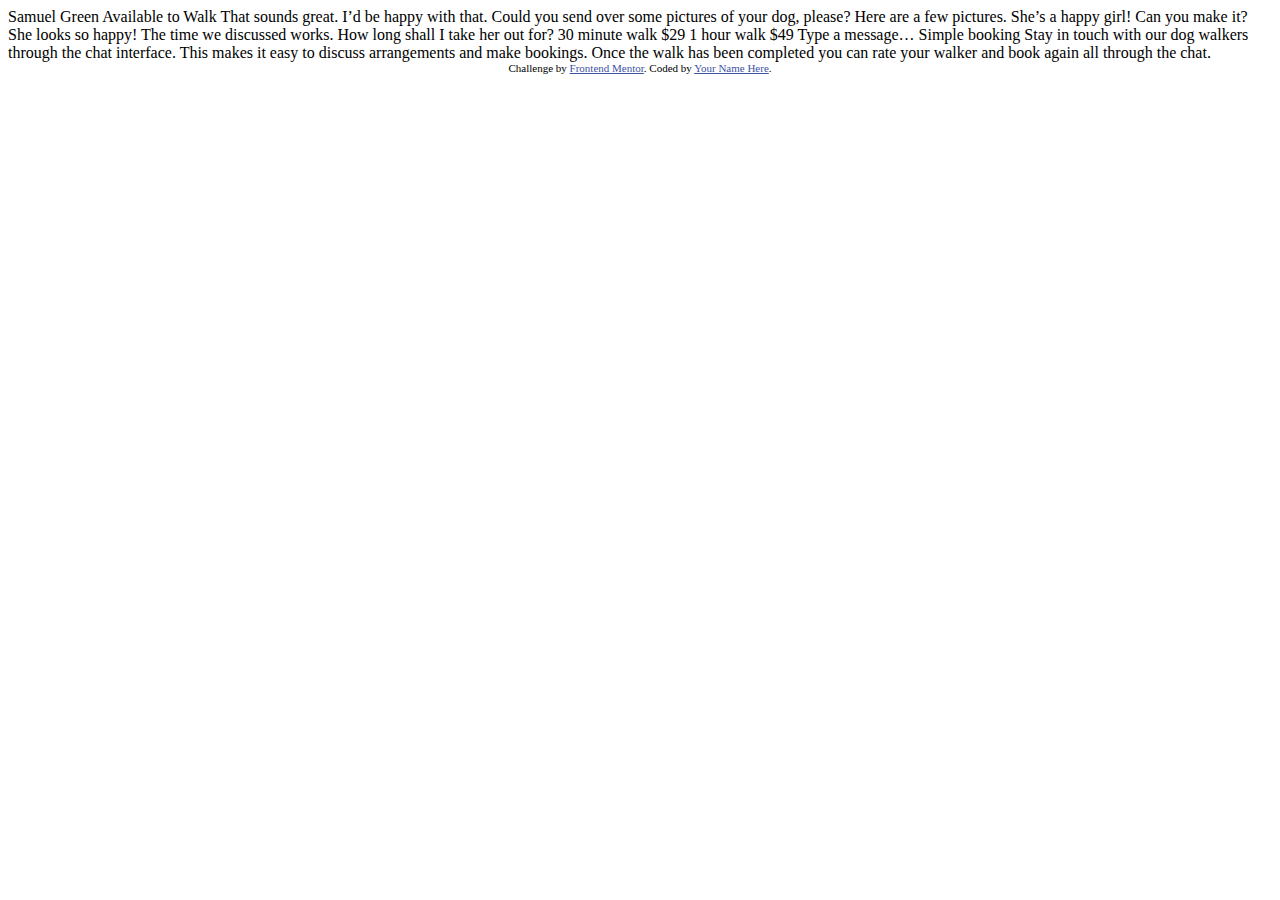
<file: chat-app-css-illustration-master/index.html>
<!DOCTYPE html>
<html lang="en">
<head>
  <meta charset="UTF-8">
  <meta name="viewport" content="width=device-width, initial-scale=1.0"> <!-- displays site properly based on user's device -->

  <link rel="icon" type="image/png" sizes="32x32" href="./images/favicon-32x32.png">
  
  <title>Frontend Mentor | [Challenge Name Here]</title>

  <!-- Feel free to remove these styles or customise in your own stylesheet 👍 -->
  <style>
    .attribution { font-size: 11px; text-align: center; }
    .attribution a { color: hsl(228, 45%, 44%); }
  </style>
</head>
<body>

  Samuel Green
  Available to Walk

  That sounds great. I’d be happy with that.

  Could you send over some pictures of your dog, please?

  Here are a few pictures. She’s a happy girl!

  Can you make it?

  She looks so happy! The time we discussed works. How long shall I take her out for?

  30 minute walk
  $29

  1 hour walk
  $49

  Type a message…

  Simple booking

  Stay in touch with our dog walkers through the chat interface. This makes it easy to 
  discuss arrangements and make bookings. Once the walk has been completed you can rate 
  your walker and book again all through the chat.
  
  <div class="attribution">
    Challenge by <a href="https://www.frontendmentor.io?ref=challenge" target="_blank">Frontend Mentor</a>. 
    Coded by <a href="#">Your Name Here</a>.
  </div>
</body>
</html>
</file>
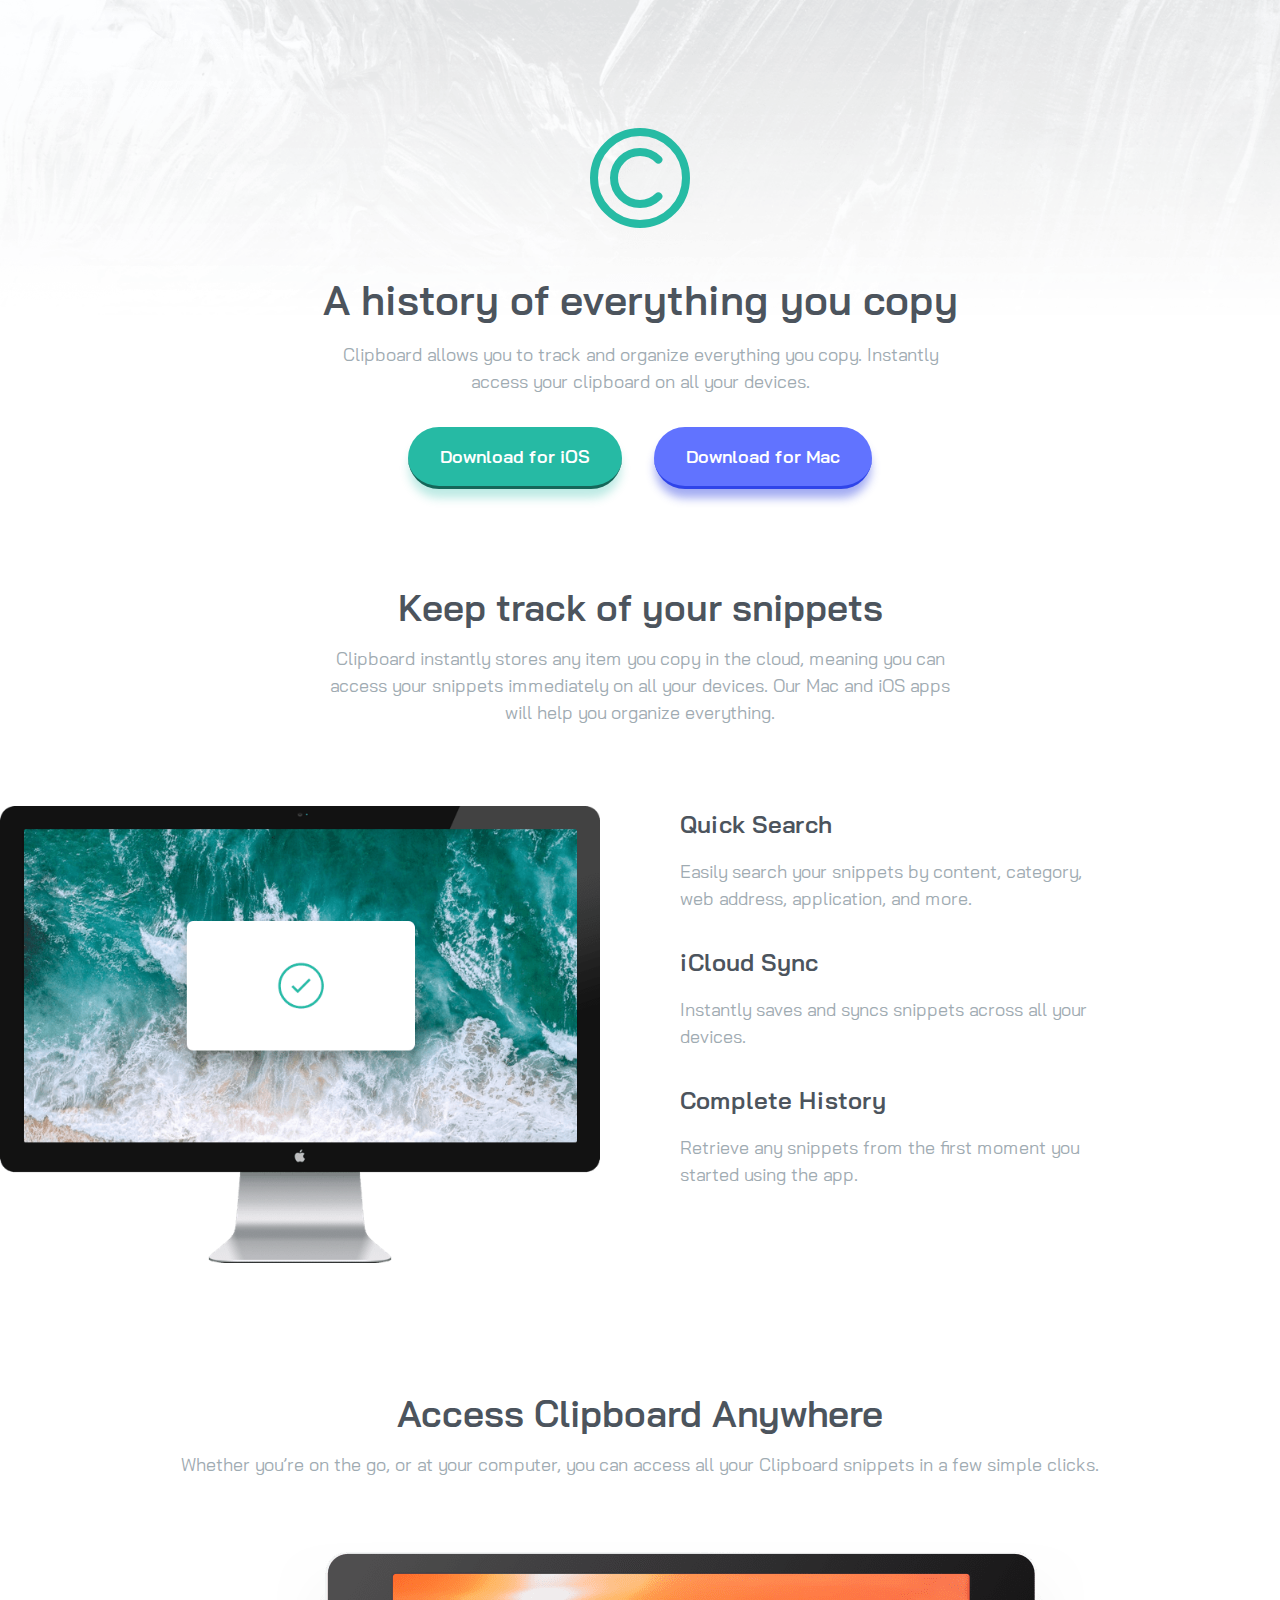
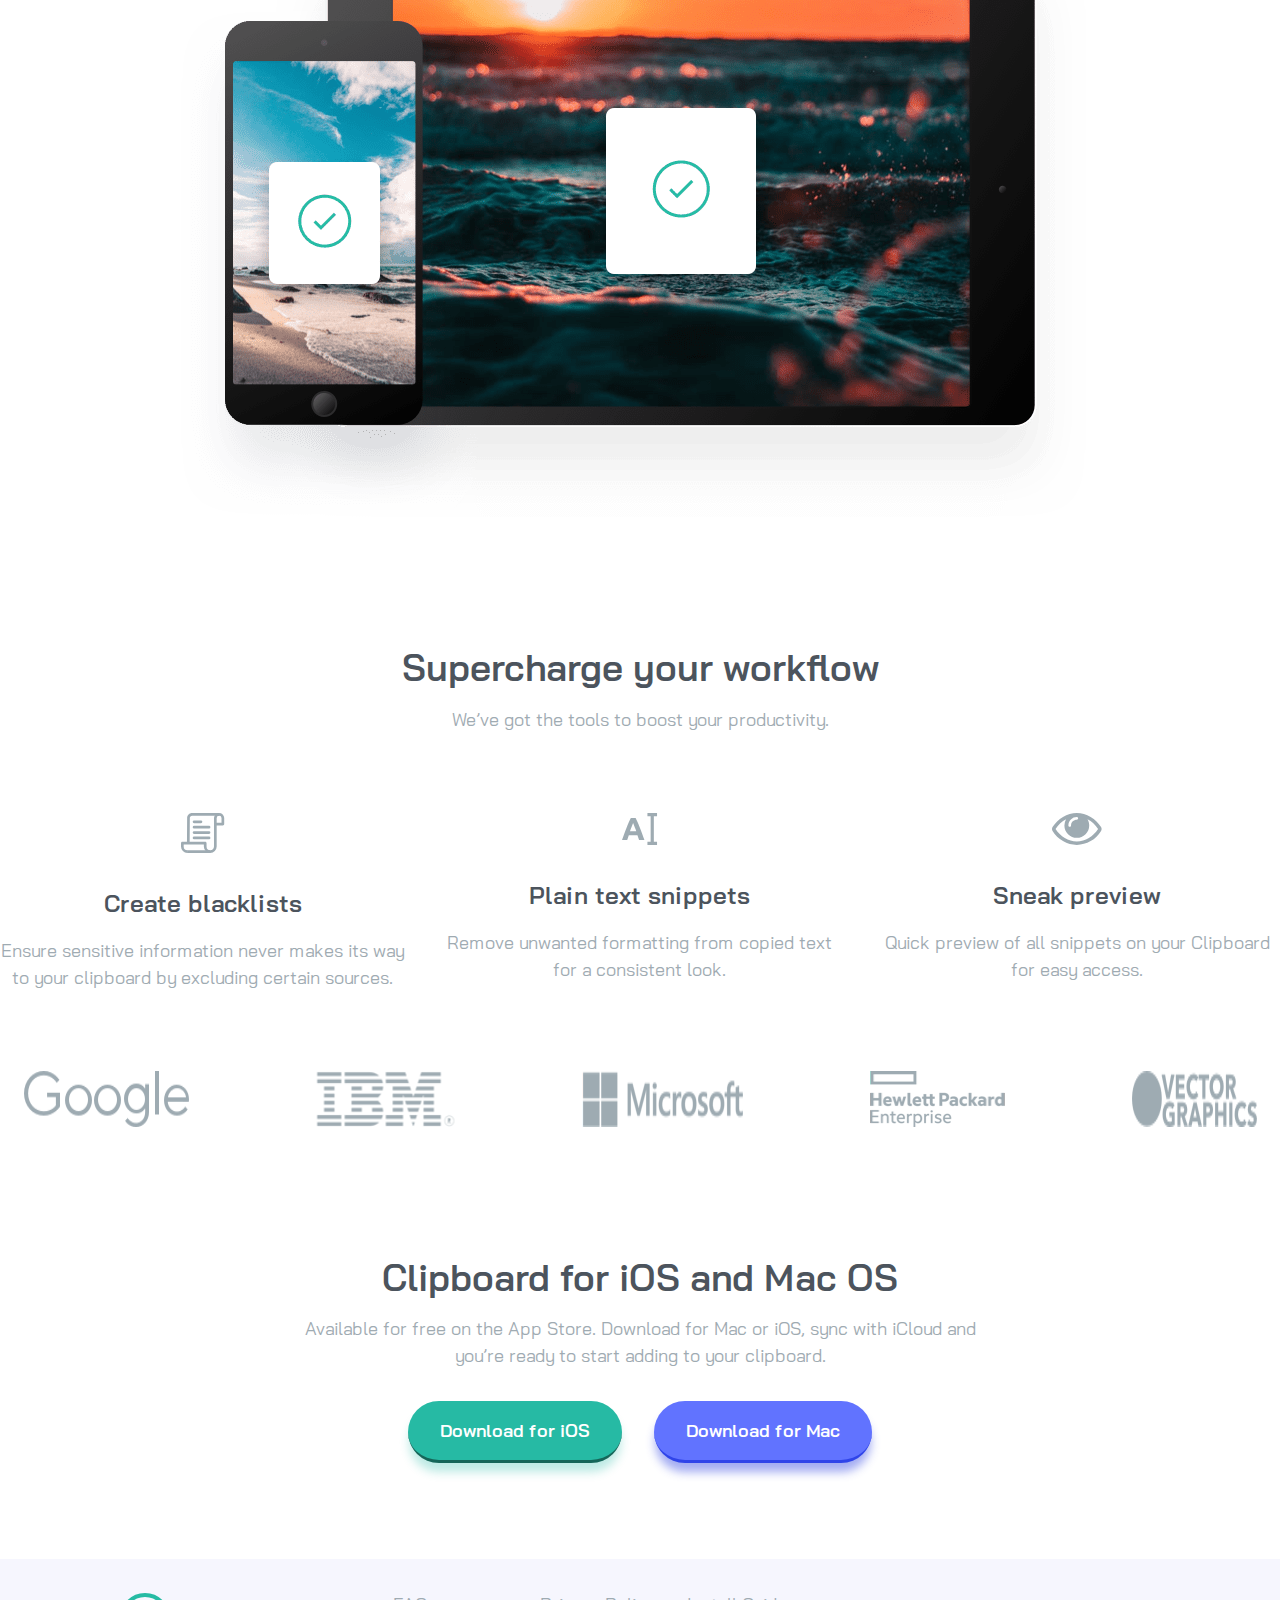
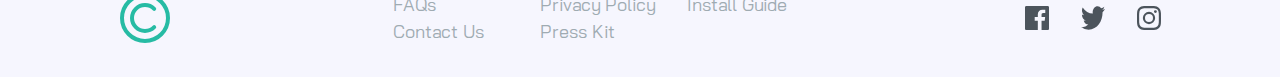
<file: clipboard-landing-page-master/index.html>
<!DOCTYPE html>
<html lang="en">
<head>
  <meta charset="UTF-8">
  <meta name="viewport" content="width=device-width, initial-scale=1.0"> <!-- displays site properly based on user's device -->

  <link rel="icon" type="image/png" sizes="32x32" href="./images/favicon-32x32.png">
  <link rel="stylesheet" href="style.css">
  
  <title>Frontend Mentor | Clipboard landing page</title>

  <!-- Feel free to remove these styles or customise in your own stylesheet 👍 -->
  <style>
    .attribution { font-size: 11px; text-align: center; }
    .attribution a { color: hsl(228, 45%, 44%); }
  </style>
</head>
<body>
<header>
  <div class="header">
    <img src="images/logo.svg" class="main-logo" alt="logo">
    <h1 class="heading"> A history of everything you copy</h1>
    <p class="heading-disc"> Clipboard allows you to track and organize everything you 
  copy. Instantly access your clipboard on all your devices.</p>
  </div>
  <div class="btn-container">
    <button class="Download-btn">Download for iOS</button>
    <button class="Download-btn">Download for Mac</button>
  </div>
</header>
<main>
  <section class="tracking">
    <h2 class="tracking-heading">Keep track of your snippets</h2>
    <p class="tracking-para">Clipboard instantly stores any item you copy in the cloud, 
  meaning you can access your snippets immediately on all your 
  devices. Our Mac and iOS apps will help you organize everything.</p>
    <div class="tracking-container">
      <div class="tracking-img">
        <img src="images/image-computer.png" alt="computer with a check mark">
      </div>
      <div class="tracking-disc">
        <h3>Quick Search</h3>
        <p> Easily search your snippets by content, category, web address, application, and more.</p>
        <h3>iCloud Sync</h3>
        <p>Instantly saves and syncs snippets across all your devices.</p>
        <h3> Complete History</h3>
        <p>Retrieve any snippets from the first moment you started using the app.</p>
      </div>
    </div>
  </section>
  <section class="clipboard">
    <h2>Access Clipboard Anywhere</h2>
    <p> Whether you’re on the go, or at your computer, you can access all your Clipboard 
  snippets in a few simple clicks.</p>
    <img src="images/image-devices.png" alt="devices">
  </section>
  <section class="tools">
    <h2>Supercharge your workflow</h2>
    <p>We’ve got the tools to boost your productivity.</p>
    <div class="tools-list">
      <div>
        <img src="images/icon-blacklist.svg" alt="">
        <h3>Create blacklists</h3>
        <p> Ensure sensitive information never makes its way to your clipboard by excluding certain sources.</p>
      </div>
      <div>
        <img src="images/icon-text.svg" alt="">
        <h3>Plain text snippets</h3>
        <p>Remove unwanted formatting from copied text for a consistent look.</p>
      </div>
      <div>
        <img src="images/icon-preview.svg" alt="">
        <h3>Sneak preview</h3>
        <p> Quick preview of all snippets on your Clipboard for easy access.</p>
      </div>
    </div>
  </section>
  <section class="logos">
    <img src="images/logo-google.png" alt="">
    <img src="images/logo-ibm.png" alt="">
    <img src="images/logo-microsoft.png" alt="">
    <img src="images/logo-hp.png" alt="">
    <img src="images/logo-vector-graphics.png" alt="">
  </section>
  <section class="download">
    <h2>Clipboard for iOS and Mac OS</h2>
    <p> Available for free on the App Store. Download for Mac or iOS, sync with iCloud 
    and you’re ready to start adding to your clipboard.</p>
    <div class="btn-container">
      <button class="Download-btn">Download for iOS</button>
      <button class="Download-btn">Download for Mac</button>
  </div>
  </section>
</main>
<footer>
    <img src="images/logo.svg" alt="">
    <div class="link-container">
      <div>
        <p>FAQs</p>
        <p>Contact Us</p>
      </div>
      <div>
        <p>Privacy Policy</p>
        <p>Press Kit</p>
      </div>
      <div>
        <p>Install Guide</p>
      </div>
    </div>
    <div class="socials">
      <img src="images/icon-facebook.svg" alt="">
      <img src="images/icon-twitter.svg" alt="">
      <img src="images/icon-instagram.svg" alt="">
    </div>
</footer>
</body>
</html>
</file>
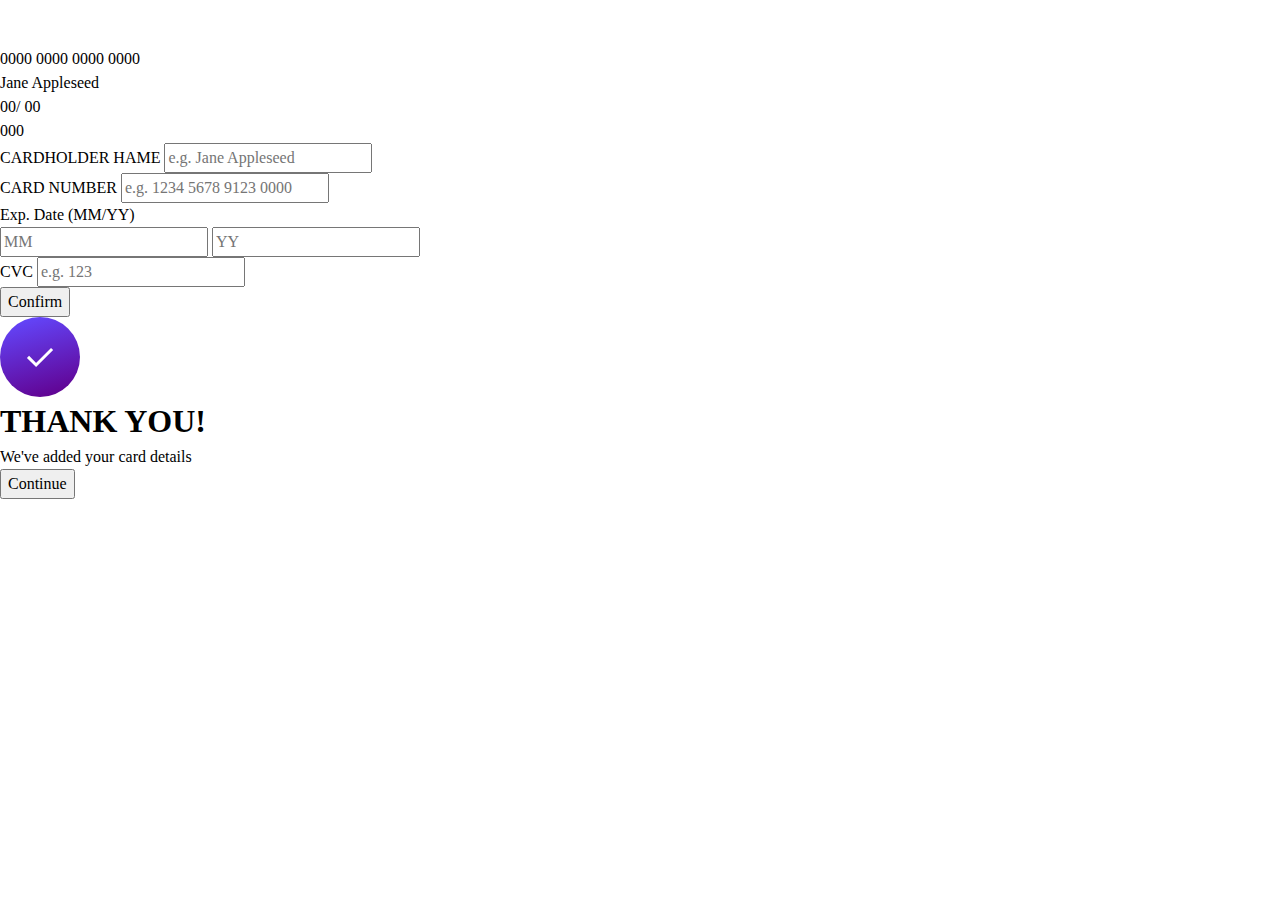
<file: interactive-card-details-form-main/index.html>
<!DOCTYPE html>
<html lang="en">
<head>
  <meta charset="UTF-8">
  <meta name="viewport" content="width=device-width, initial-scale=1.0"> <!-- displays site properly based on user's device -->
  <link rel="stylesheet" href="style.css">
  <link rel="icon" type="image/png" sizes="32x32" href="./images/favicon-32x32.png">
  
  <title>Frontend Mentor | Interactive card details form</title>

  <!-- Feel free to remove these styles or customise in your own stylesheet 👍 -->
  <style>
    .attribution { font-size: 11px; text-align: center; }
    .attribution a { color: hsl(228, 45%, 44%); }
  </style>
</head>
<body>
  <main>
    <div class="container">
      <div class="card-wrapper">
        <div class="cards">
        <div class="card-front">
         <div>
           <img src="images/card-logo.svg" alt="card logo" class="card-logo">
         </div>
          <div class="card-details">
            <div class="card-number">
              0000 0000 0000 0000
            </div>
            <div class="card-name-date">
              <div class="cardholder-name">
                Jane Appleseed
              </div>
              <div class="card-date">
               <span class="month"> 00/</span>
                <span class="year">00</span>
              </div>
            </div>
          </div>
        </div>
        <div class="card-back">
          <div class="cvc">
            000
          </div>
        </div>
      </div>
      </div>
      <div class="forms">
        <form id="card-form">
          <div class="form">
            <label for="cardholder-name">CARDHOLDER HAME</label>
            <input type="text" id="cardholder-name" placeholder="e.g. Jane Appleseed" required>
            <span class="error-msg"></span>
          </div>
          <div class="form">
            <label for="card-number">CARD NUMBER</label>
            <input type="text" id="card-number" inputmode="numeric" placeholder="e.g. 1234 5678 9123 0000" required>
            <span class="error-msg"></span>
          </div>
          <div class="form-container">
             <div class="form">
              <label for="date">Exp. Date (MM/YY)</label>
              <div class="date">
                <label for="month"></label>
                <input type="number" placeholder="MM" id="month">
                <label for="year"></label>
                <input type="number" placeholder="YY" id="year">
                 <span class="error-msg"></span>
              </div>
            </div>
             <div class="form">
              <label for="cvc">CVC</label>
              <input type="number" id="cvc" placeholder="e.g. 123" required>
               <span class="error-msg"></span>
            </div>
          </div>
          <button type="submit" class="submit-btn">Confirm</button>  
        </form>
        <div id="thank-you">
          <img src="images/icon-complete.svg" alt="complete icon">
          <h1>THANK YOU!</h1>
          <p>We've added your card details</p>
          <button id="continue-btn" class="submit-btn">Continue</button>
      </div>
    </div>
  </main>
</body>
<script src="script.js"></script>
</html>
</file>
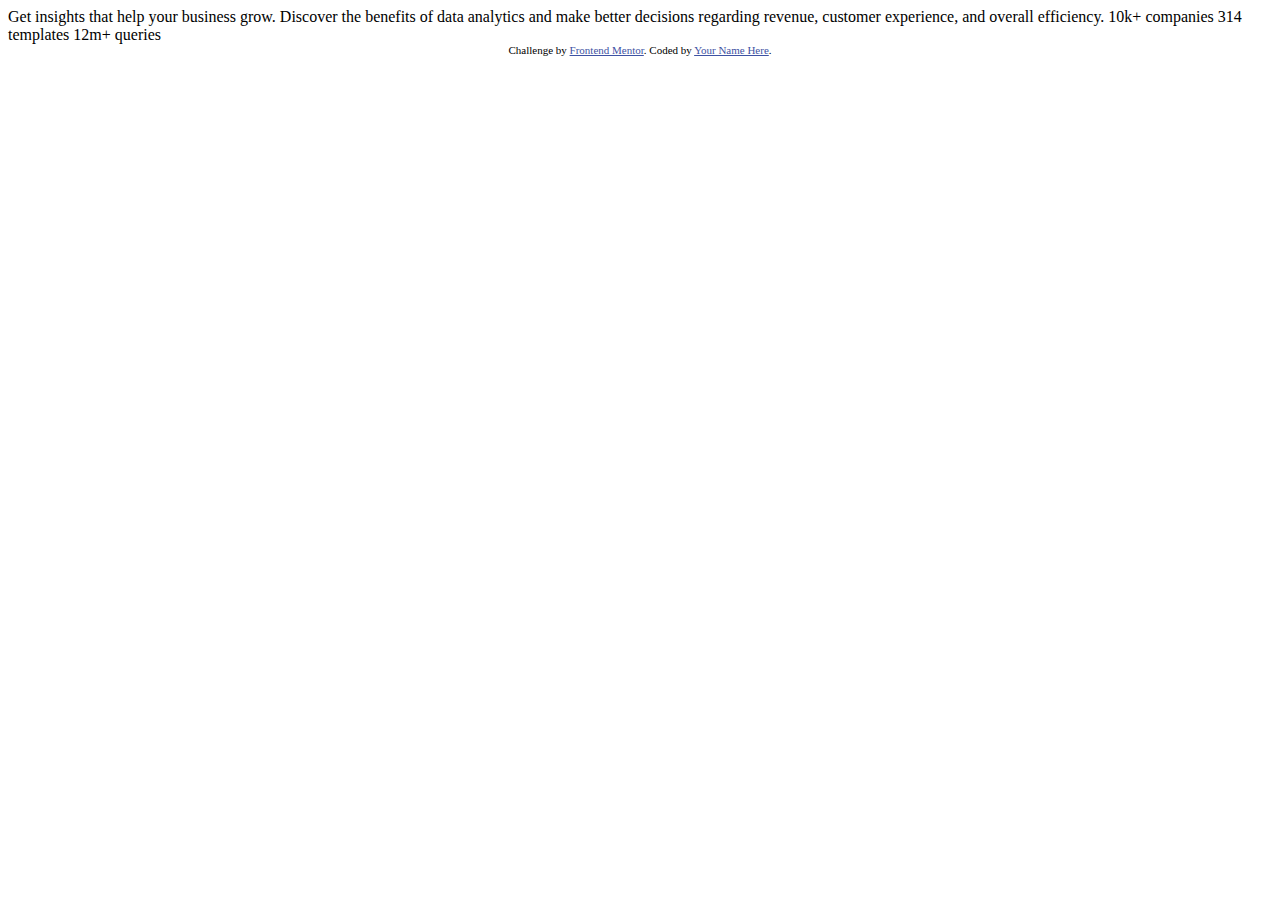
<file: stats-preview-card-component-main/index.html>
<!DOCTYPE html>
<html lang="en">
<head>
  <meta charset="UTF-8">
  <meta name="viewport" content="width=device-width, initial-scale=1.0"> <!-- displays site properly based on user's device -->

  <link rel="icon" type="image/png" sizes="32x32" href="./images/favicon-32x32.png">
  
  <title>Frontend Mentor | Stats preview card component</title>

  <!-- Feel free to remove these styles or customise in your own stylesheet 👍 -->
  <style>
    .attribution { font-size: 11px; text-align: center; }
    .attribution a { color: hsl(228, 45%, 44%); }
  </style>
</head>
<body>

  Get insights that help your business grow.

  Discover the benefits of data analytics and make better decisions regarding revenue, customer 
  experience, and overall efficiency.

  10k+ companies
  314 templates
  12m+ queries

  <div class="attribution">
    Challenge by <a href="https://www.frontendmentor.io?ref=challenge" target="_blank">Frontend Mentor</a>. 
    Coded by <a href="#">Your Name Here</a>.
  </div>
</body>
</html>
</file>
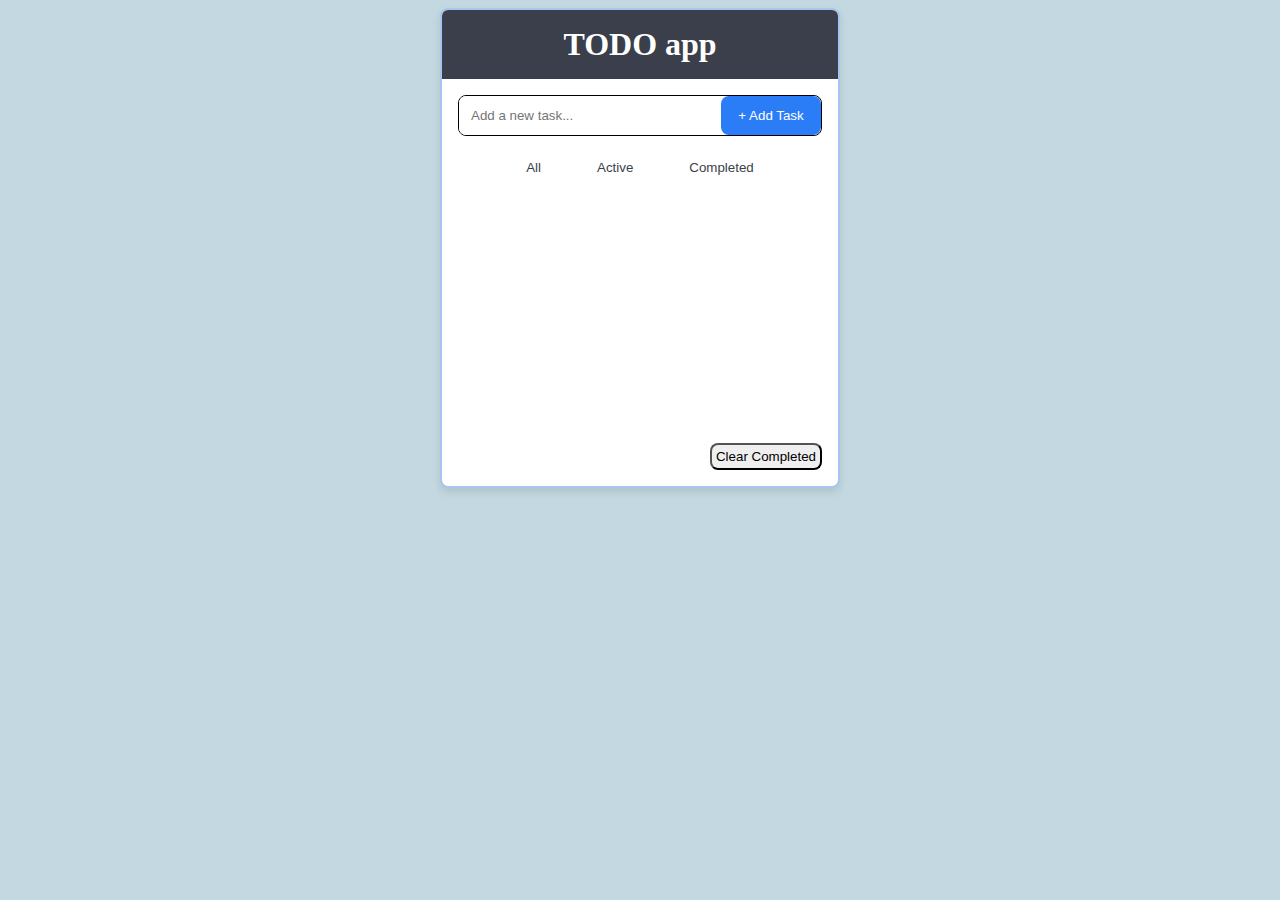
<file: todo-app/index.html>
<!DOCTYPE html>
<html lang="en">
<head>
    <meta charset="UTF-8">
    <meta name="viewport" content="width=device-width, initial-scale=1.0">
    <link rel="stylesheet" href="https://cdnjs.cloudflare.com/ajax/libs/font-awesome/6.5.0/css/all.min.css">
    <link rel="stylesheet" href="style.css">
    <script src="app.js" defer></script>
    <title>TODO</title>
</head>
<body>
    <div class="container">
        <h1>TODO app</h1>
        <div class="search">
            <input type="text" name="" id="input-box" placeholder="Add a new task..." class="input-box">
            <button class="submit-btn">+ Add Task</button>
        </div>
        <div class="filter">
            <button data-filter="all">All</button>
            <button data-filter="active">Active</button>
            <button data-filter="completed">Completed</button>
        </div>
        <ul class="task-list">

        </ul>
        <div class="footer">
            <span class="task-counter"></span>
            <button class="clear-completed">Clear Completed</button>
        </div>
    </div>
    
</body>
</html>
</file>
<file: clipboard-landing-page-master/style.css>
@import url("https://fonts.googleapis.com/css2?family=Bai+Jamjuree:wght@400;600&display=swap");
/* 1. Use a more-intuitive box-sizing model */
*, *::before, *::after {
  box-sizing: border-box;
}

/* 2. Remove default margin */
body, h1, h2, h3, h4, p, figure, blockquote, dl, dd {
  margin: 0;
}

/* 3. Add accessible line-height and improve text rendering */
body {
  min-height: 100vh; /* Optional: ensures body takes up full height */
  line-height: 1.5;
  -webkit-font-smoothing: antialiased;
}

/* 4. Improve media defaults (images are responsive by default) */
img, picture, video, canvas, svg {
  display: block;
  max-width: 100%;
}

/* 5. Inherit fonts for form controls */
input, button, textarea, select {
  font: inherit;
}

/* 6. Remove list styles on ul and ol if desired for navigation */
ul[class], ol[class] {
  list-style: none;
}
:root {
    --clr-primary-500: hsl(171, 66%, 44%);
    --clr-primary-100: hsl(233, 100%, 69%);
    --clr-neutral-700: hsl(210, 10%, 33%);
    --clr-neutral-500: hsl(201, 11%, 66%);
    --ff: "Bai Jamjuree", sans-serif;
    --h1: clamp(2rem, 1.3099rem + 1.8779vw, 2.55rem);
    --h2: clamp(1.85rem, 0.8099rem + 1.8779vw, 2.5rem);
    --h3: clamp(1.5rem, 1.162rem + 0.3756vw, 1.5rem);
}
body {
  background-image: url("images/bg-header-mobile.png");
  background-position: top right;
  background-repeat: no-repeat;
  background-size: 100vw;
  font-size: 18px;
  font-family: var(--ff);
  text-align: center;
  max-width: 1440px;
  margin: 0 auto;
  padding-inline: 1rem;
}
h1 {
  font-size: var(--h1);
  color: var(--clr-neutral-700);
  font-weight: 600;
  line-height: 1.2;
  margin-bottom: 1rem;
}
h2 {
  font-size: var(--h2);
  color: var(--clr-neutral-700);
  font-weight: 600;
  line-height: 1.2;
  margin-bottom: 1rem;
}
h3 {
  font-size: var(--h3);
  color: var(--clr-neutral-700);
  margin-bottom: 1rem;
  font-weight: 600;
}
p {
  color: var(--clr-neutral-500);
}
.header {
  width: min(92%, 650px);
  text-align: center;
  margin: 0 auto;
  padding-top: 8rem;
}
.main-logo {
  width: 100px;
  margin: 0 auto;
  margin-bottom: 3rem;
}
.heading-disc {
  margin-bottom: 2rem;
}

.btn-container {
  margin: 0 auto;
  margin-bottom: 6rem;
  display: flex;
  flex-wrap: wrap;
  justify-content: center;
  flex-shrink: 1;
  gap: 1.5rem;

}

.btn-container button {
  font-weight: 600;
  color: white;
  border: none;
  padding: 1rem 2rem;
  border-radius: 2rem;
}
.btn-container button:nth-child(1) {
  background-color: var(--clr-primary-500);
  border-bottom: 3px solid #156659;
  box-shadow: 0px 10px 10px -1px rgba(38, 186, 164, 0.3)
}
.btn-container button:nth-child(2) {
  background-color: var(--clr-primary-100);
  border-bottom: 3px solid #2f44e9;
  box-shadow: 0px 10px 10px -1px rgba(32, 54, 223, 0.41);
}
  */
main {
  width: 92%;
  margin-inline: auto;
  text-align: center;
}
.tracking-container {
  display: grid;
  justify-content: center;
}
.tracking-para {
  margin-bottom: 5rem;
  width: min(92%, 650px);
  margin-inline:auto;
}
.tracking-img {
  margin-bottom: 4rem;
  margin-inline: auto;
}
.tracking-img img {
  margin-bottom: 4rem;
}
.tracking-disc p {
  max-width: 500px;
  margin-bottom: 2rem;
  margin-inline: auto;
}
.tracking-disc p:last-child {
  margin-bottom: 8rem;
}
.clipboard {
  display: grid;
  justify-content: center;
}
.clipboard p {
  margin-bottom: 4rem;
}
.clipboard img {
  margin-bottom: 8rem;
}
.tools p {
  margin-bottom: 5rem;
}
.tools-list img{
  margin-inline: auto;
  margin-bottom: 2rem;
}
.logos {
  display: grid; 
  justify-content: center;
  gap: 5rem;
  margin-bottom: 8rem;
}
.logos img {
  margin-inline: auto;
}
.download p {
  margin-bottom: 2rem;
}

footer {
  background-color: #f6f6fe;
  display: flex;
  flex-direction: column;
  gap: 3rem;
  justify-content: center;
  align-items: center;
  
}
footer p {
  color: var(--clr-neutral-500);
  margin-bottom: 2rem;
}
footer img {
  width: 50px;
}
.socials {
  display: flex;
  gap: 2rem;
}
.socials img {
  width: 24px;
}

@media (min-width: 50rem) {
  body {
    width: 100%;
    background-image: url("images/bg-header-desktop.png");
    padding-inline: 0;
  }
  .btn-container {
    display: flex;
    flex-direction: row;
    justify-content: center;
    gap: 2rem;
    margin-bottom: 6rem;
  }

    main {
    width: 100%;
  }
  .tracking-container {
    text-align: left;
    display: grid;
    grid-template-columns: 1fr 1fr;
    gap: 5rem;
  }
  .tracking-disc {
    max-width: 420px;
    
  }
  .tools-list {
    display: grid;
    grid-template-columns: 1fr 1fr 1fr;
    gap: 2rem;
    justify-content: space-around;
  }
  .logos {
    display: flex;
  }
  .download p {
    max-width: 700px;
    margin-inline: auto;
  }
  footer {
    flex-direction: row;
    padding: 2rem;
    justify-content: space-around;
  }
  .link-container {
    display: grid;
    grid-template-columns: 1fr 1fr 1fr;
    text-align: left;
    gap: 2rem;
  }
  .link-container p {
    margin: 0;
  } 
}
</file>
<file: interactive-card-details-form-main/style.css>
*, *::before, *::after {
  box-sizing: border-box;
}

/* 2. Remove default margin */
body, h1, h2, h3, h4, p, figure, blockquote, dl, dd {
  margin: 0;
}

/* 3. Add accessible line-height and improve text rendering */
body {
  min-height: 100vh; /* Optional: ensures body takes up full height */
  line-height: 1.5;
  -webkit-font-smoothing: antialiased;
}

/* 4. Improve media defaults (images are responsive by default) */
img, picture, video, canvas, svg {
  display: block;
  max-width: 100%;
}

/* 5. Inherit fonts for form controls */
input, button, textarea, select {
  font: inherit;
}

/* 6. Remove list styles on ul and ol if desired for navigation */
ul[class], ol[class] {
  list-style: none;
}
:root {
    --cl-primary: linear-gradient(to right, hsl(249, 99%, 64%), hsl(278, 94%, 30%));
    --cl-primary-red: hsl(0, 100%, 66%);
    --cl-white: hsl(0, 100%, 100%);
    --cl-grey-200: hsl(270, 3%, 87%);
    --cl-grey-400: hsl(212, 12%, 71%);
    --cl-purple-900: hsl(278, 68%, 11%);
}
</file>
<file: todo-app/style.css>
:root {
    --clr-text: rgb(58, 63, 75);
    --clr-btn: rgb(43, 125, 247);
    --clr-card: rgb(255, 255, 255);
    --clr-checkbox: rgb(108, 192, 112);
    --clr-delete: rgb(227, 100, 90);
}
*,
*::after,
*::before {
    box-sizing: border-box;
}
html {
    padding: 0;
    margin: 0;
}
svg,img {
    max-width: 100%;
    display: block;
}
ul, li {
    list-style: none;
    margin: 0;
    padding: 0;    
}
h1 {
    margin: 0;
    padding: 0;
}
body {
    display: grid;
    justify-content: center;
    align-items: center;
    color: var(--clr-text);
    background-color: rgb(195, 216, 224);
}
.container {
    border-radius: .5rem;
    box-shadow: 0 4px 8px rgba(0,0,0,0.1);
    min-height: 30rem;
    width: 400px;
    border: 2px solid rgb(167, 198, 238);
    overflow: hidden;
    position: relative;
    background-color: var(--clr-card);
    display: flex;
    flex-direction: column;

}
.container h1 {
    text-align: center;
    color: var(--clr-card);
    background-color: var(--clr-text);
    padding: 1rem 1rem;
    margin-block-end: 1rem;
}
.search {
    display: grid;
    grid-template-columns: 1fr 100px;
    margin-inline: 1rem;
    border: 1px solid black;
    border-radius: 8px;
    overflow: hidden;
    margin-block-end: 1rem;
}
.input-box {
    padding: .75rem;
    border: none;
    
}
.submit-btn {
    background-color: var(--clr-btn);
    color: var(--clr-card);
    border: none;
    border-radius: 8px;
    cursor: pointer;

}
.filter {
    display: flex;
    justify-content: center;
    gap: 1.5rem;
    margin-block-end: 1rem;
}
/* Base style for all filter buttons */
.filter button {
  background: none;
  border: none;
  padding: 0.5rem 1rem;
  position: relative; /* needed for ::after */
  cursor: pointer;
  font-weight: 500;
  font-family: 'Poppins', sans-serif;
  color: rgb(58, 63, 75);
}

/* The underline element */
.filter button::after {
  content: '';
  position: absolute;
  left: 0;
  bottom: 0;
  width: 0; /* start hidden */
  height: 2px;
  background-color: rgb(43, 125, 247); /* primary color */
  transition: width 0.3s ease;
}

/* Hover effect */
.filter button:hover::after {
  width: 100%;
}

/* Active effect */
.filter button.active::after {
  width: 100%;
}
.task-list {
    margin-block-end: 2rem;
    margin-inline: 1rem;
    display: grid;
    gap: .25rem;
}
.todo-item {
    display: flex;
    justify-content: space-between;
    padding: 1rem;
    box-shadow: 0 4px 8px rgba(0,0,0,0.1);
    
}
input[type="checkbox"] {
    accent-color: green;
}
.right {
    display: flex;
    gap: 1rem;
}
.delete-btn {
    background-color: red;
}
.todo-item button {
    /* background-color: var(--clr-card); */
    padding: .5rem;
    border: none;
    border-radius: 8px;
}

.footer {
    display: flex;
    justify-content: space-between;
    margin-inline: 1rem;
    margin-block: 1rem;
    margin-top: auto;
    top: 0;
}
.clear-completed {
    padding: .25rem;
    border-radius: 8px;
}
.line-through {
    text-decoration: line-through;
}
</file>
